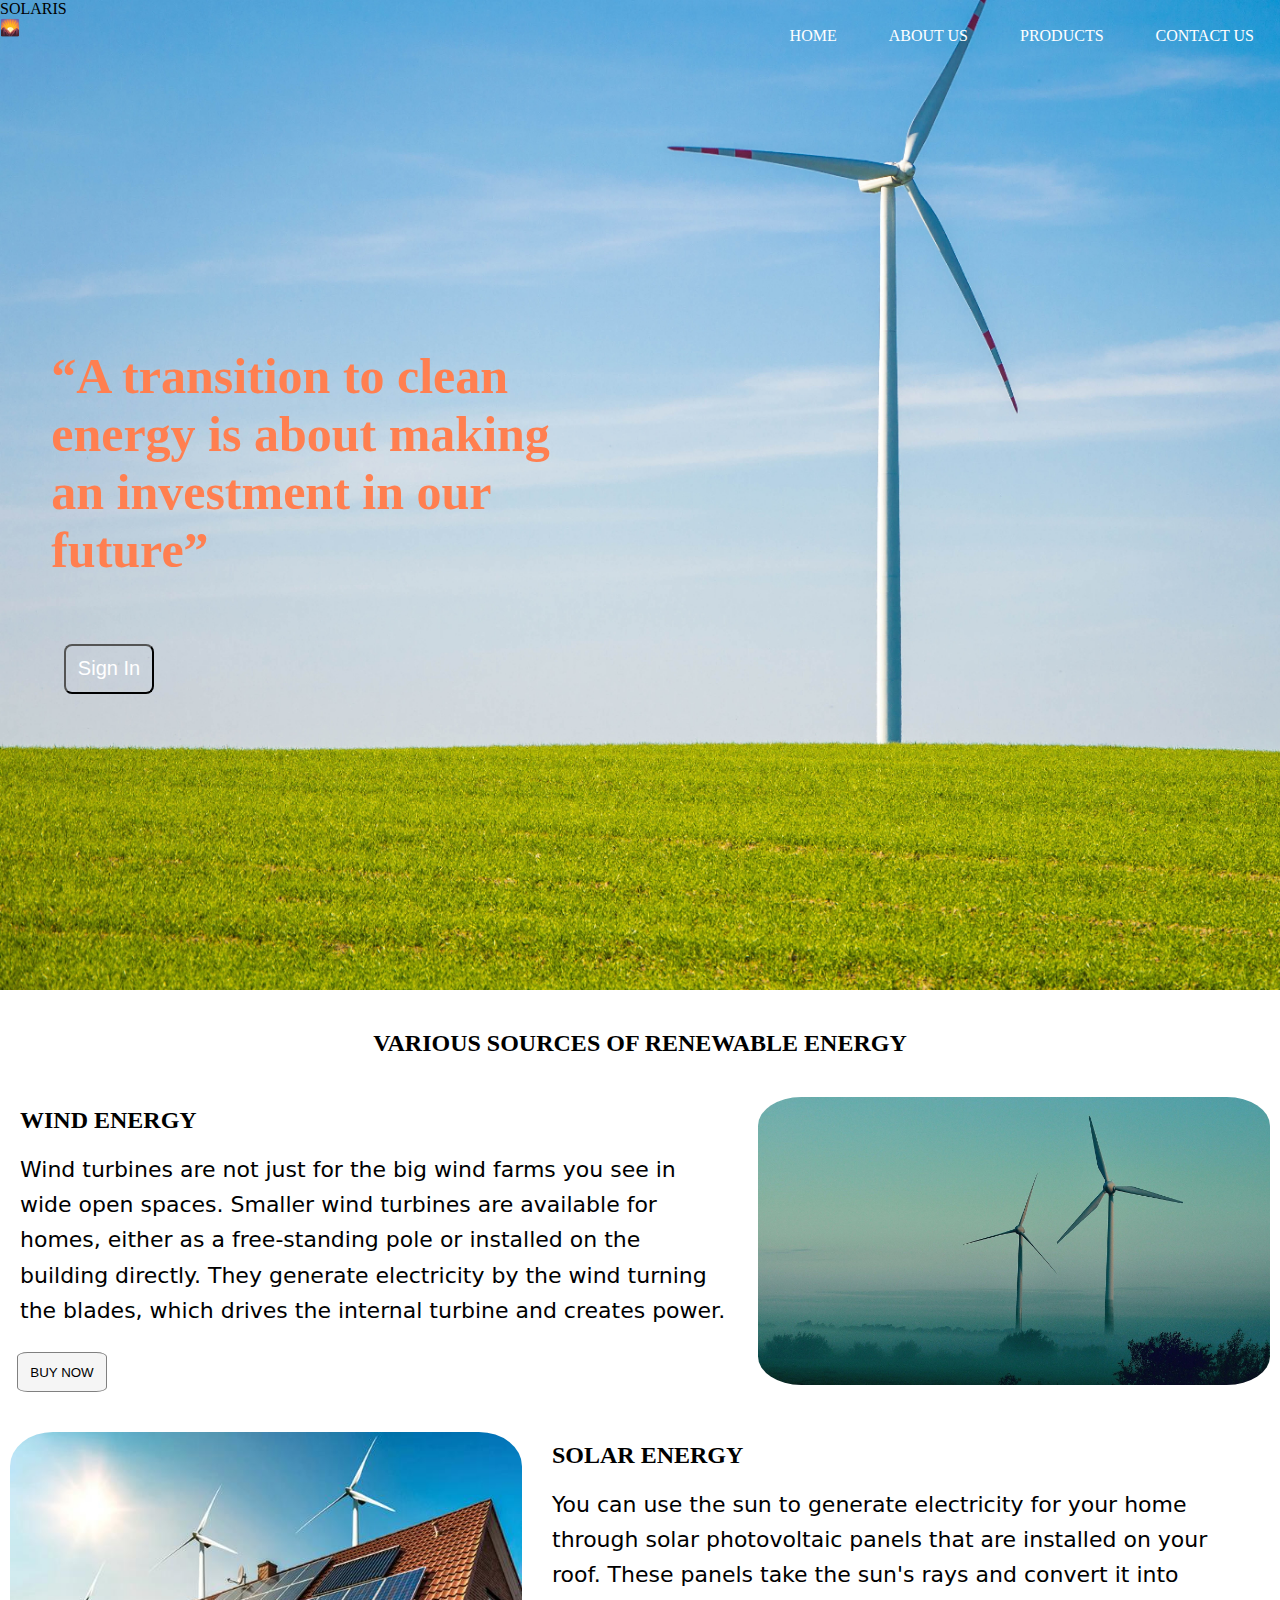
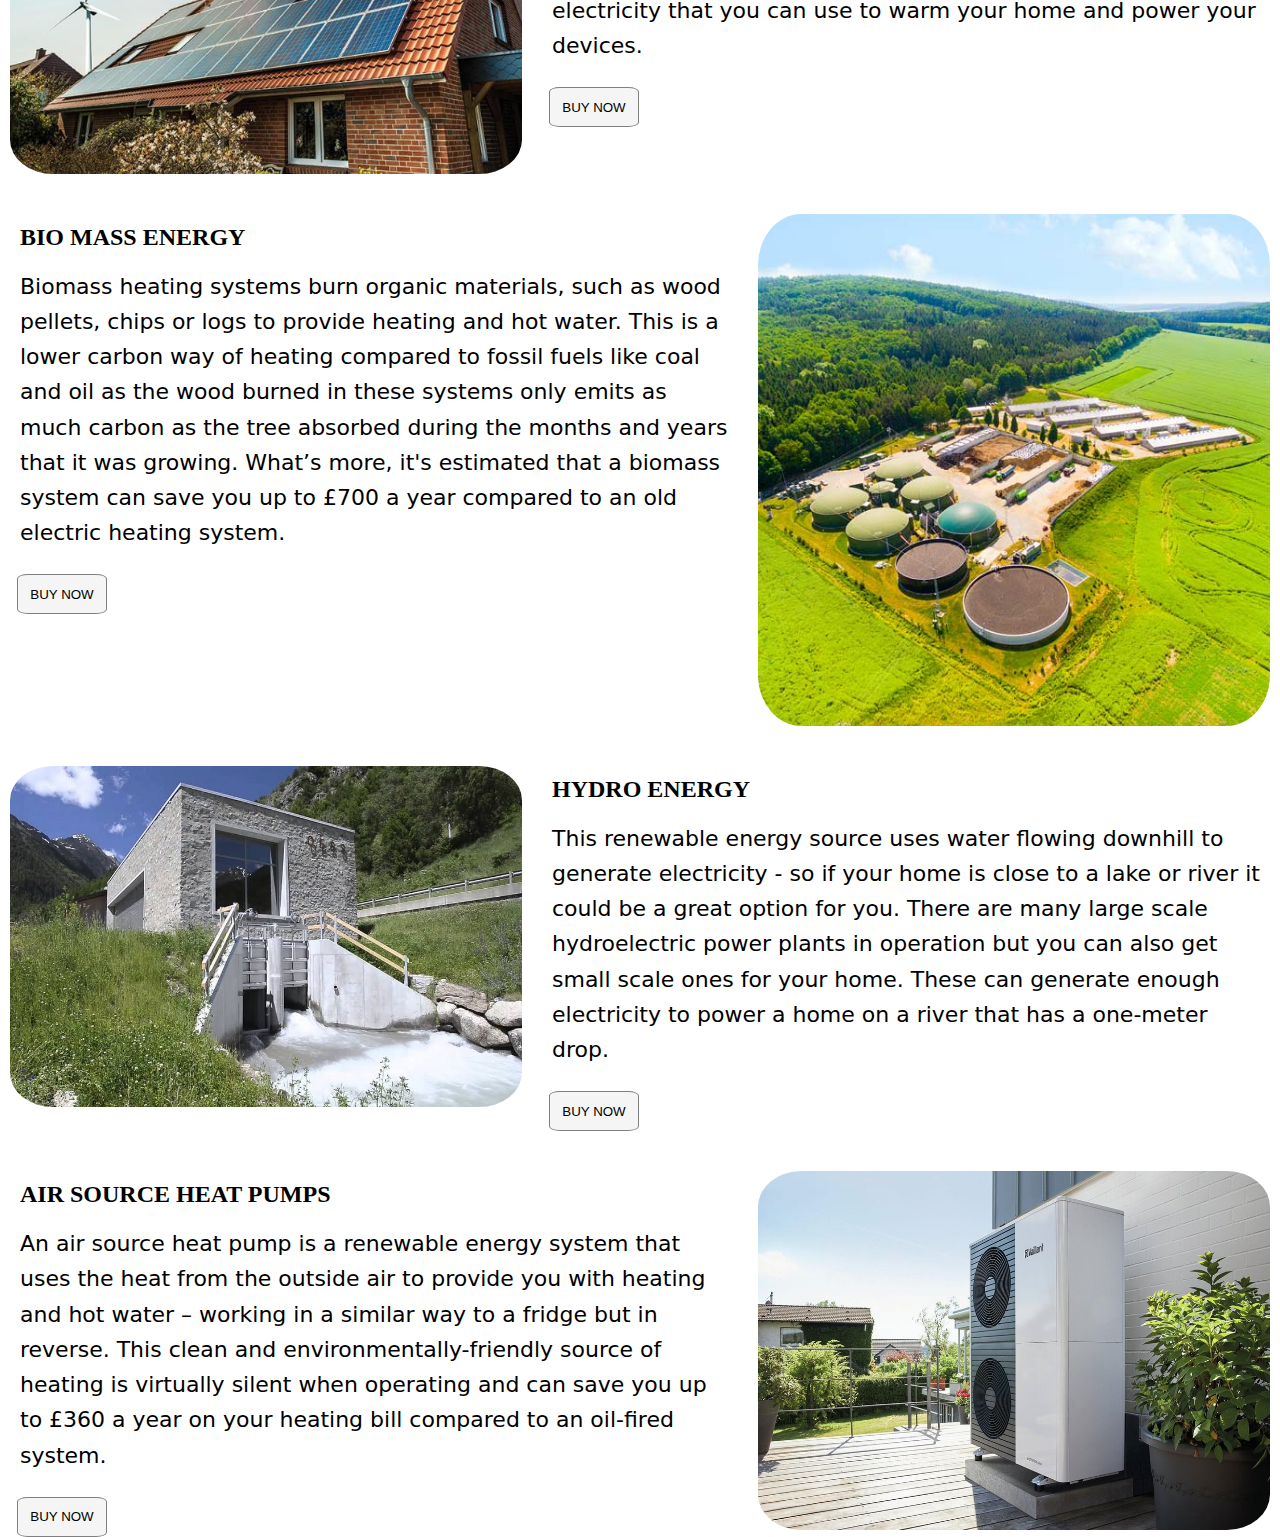
<file: Home/index.html>
<!DOCTYPE html>
<html lang="en" dir="ltr">
  <head>
    <meta charset="utf-8">
    <link rel="stylesheet" href="css/style.css">
    <link rel="stylesheet" href="D:/bootstrap/bootstrap-5.1.3-dist/css/bootstrap.min.css">
    <title>Renewable Products</title>
  </head>
  <body>
  <section class=" background">
    <nav class="navbar pt-0">
      <span class="fs-4 fw-bold position-absolute  ms-5 ps-2 mb-3 ">SOLARIS 🌄</span>
      <ul class="nav-list fs-5 fw-bold">
        <li><a href="C:\Users\VATSAL\Desktop\Major proj new\Home\index.html">HOME</a></li>
          <li><a href="C:\Users\VATSAL\Desktop\Major proj new\about us\about.html">ABOUT US</a></li>
          <li><a href="#product">PRODUCTS</a></li>
          <li><a href="C:\Users\VATSAL\Desktop\Major proj new\contact us\contact.html">CONTACT US</a></li>
      </ul>
    </nav>
  <span class="fs-1" id="Qoute">“A transition to clean energy is about making an investment in our future”</span>
 <button class="signin" type="button" name="button"><a style="text-decoration:none; color:inherit;" href="C:\Users\VATSAL\Desktop\Major proj new\signin\sign.html">Sign In</a></button>
</section/>

<section class="midcont">
  <h2 class="mb-5 pb-4" style="text-align:center;">VARIOUS SOURCES OF RENEWABLE ENERGY</h2>

  <div class="mida">
    <div class="midb">
      <h2 class="midtxt1">WIND ENERGY</h2>
    <span class="midtxt">Wind turbines are not just for the big wind farms you see in wide open spaces. Smaller wind turbines are available for homes, either as a free-standing pole or installed on the building directly. They generate electricity by the wind turning the blades, which drives the internal turbine and creates power. </span>
    <button class="button1" type="button" name="button">BUY NOW</button>
    </div>
    <img class="midimg" src="css/img10.jpg" alt="wind">
  </div>

  <div class="mida1">
    <div class="midb">
    <h2 class="midtxt1">SOLAR ENERGY</h2>
    <span class="midtxt">You can use the sun to generate electricity for your home through solar photovoltaic panels that are installed on your roof. These panels take the sun's rays and convert it into electricity that you can use to warm your home and power your devices. </span>
    <button class="button1" type="button" name="button">BUY NOW</button>
    </div>
    <img class="midimg" src="css/img4.jpg" alt="solar">
  </div>

  <div class="mida">
    <div class="midb">
    <h2 class="midtxt1">BIO MASS ENERGY</h2>
    <span class="midtxt">Biomass heating systems burn organic materials, such as wood pellets, chips or logs to provide heating and hot water. This is a lower carbon way of heating compared to fossil fuels like coal and oil as the wood burned in these systems only emits as much carbon as the tree absorbed during the months and years that it was growing. What’s more, it's estimated that a biomass system can save you up to £700 a year compared to an old electric heating system. </span>
    <button class="button1" type="button" name="button">BUY NOW</button>
    </div>
    <img class="midimg" src="css/img6.jpg" alt="BIO">
  </div>

  <div class="mida1">
    <div class="midb">
    <h2 class="midtxt1">HYDRO ENERGY</h2>
    <span class="midtxt">This renewable energy source uses water flowing downhill to generate electricity - so if your home is close to a lake or river it could be a great option for you. There are many large scale hydroelectric power plants in operation but you can also get small scale ones for your home. These can generate enough electricity to power a home on a river that has a one-meter drop.</span>
    <button class="button1" type="button" name="button">BUY NOW</button>
    </div>
    <img class="midimg" src="css/img7.jpg" alt="BIO">
  </div>

  <div class="mida">
    <div class="midb">
     <h2 class="midtxt1">AIR SOURCE HEAT PUMPS</h2>
     <span class="midtxt">An air source heat pump is a renewable energy system that uses the heat from the outside air to provide you with heating and hot water – working in a similar way to a fridge but in reverse.
     This clean and environmentally-friendly source of heating is virtually silent when operating and can save you up to £360 a year on your heating bill compared to an oil-fired system.</span>
     <button class="button1" type="button" name="button">BUY NOW</button>
    </div>
    <img class="midimg" src="css/img11.jpg" alt="heat pump">
  </div>


</section>

  </body>
</html>
</file>
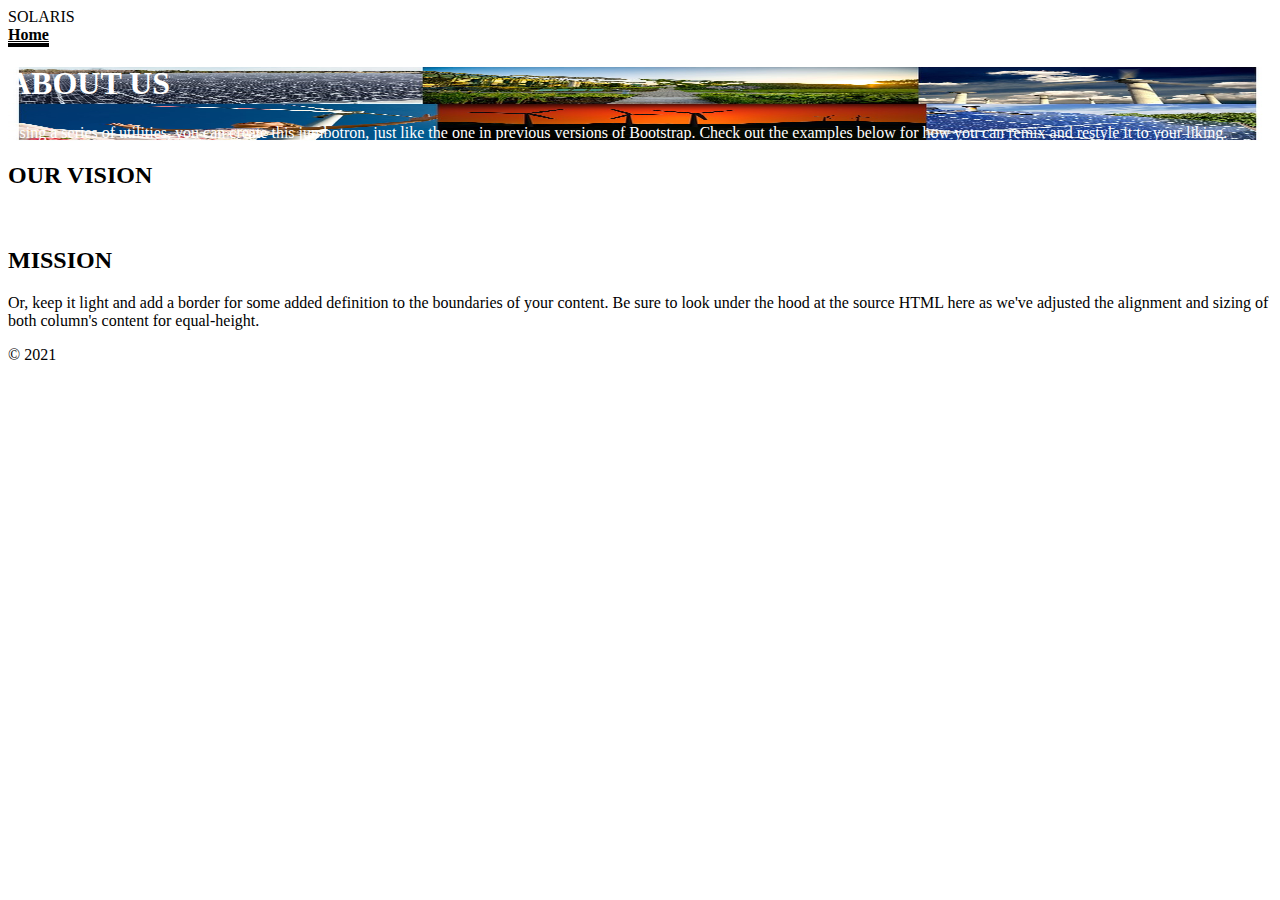
<file: about us/about.html>
<!doctype html>
<html lang="en">
  <head>
    <meta charset="utf-8">
    <meta name="viewport" content="width=device-width, initial-scale=1">
    <meta name="description" content="">
    <link rel="stylesheet" href="about.css">
    <link rel="stylesheet" href="D:/bootstrap/bootstrap-5.1.3-dist/css/bootstrap.min.css">
    <title>About Us</title>
  </head>
  <body>

<main>
  <div class="container py-4 ">
    <header class="mx-2">
     <div>
       <span class=" fw-bold fs-2 mb-0">SOLARIS</span>
       <nav class="nav nav-masthead justify-content-center float-md-end">
         <a class="nav-link active fs-5" aria-current="page" href="C:\Users\VATSAL\Desktop\Major proj new\Home\index.html">Home</a>
       </nav>
     </div>
   </header>

    <div class="p-5 mb-4 bg-light rounded-3 image2">
      <div class="container-fluid py-5">
        <h1 class="display-5 fw-bold">ABOUT US</h1>
        <p class="col-md-8 fs-4 ">Using a series of utilities, you can create this jumbotron, just like the one in previous versions of Bootstrap. Check out the examples below for how you can remix and restyle it to your liking.</p>
      </div>
    </div>

    <div class="row align-items-md-stretch">
      <div class="col-md-6">
        <div class="h-100 p-5 text-white bg-dark rounded-3">
          <h2>OUR VISION</h2>
          <p>Swap the background-color utility and add a `.text-*` color utility to mix up the jumbotron look. Then, mix and match with additional component themes and more.</p>
        </div>
      </div>
      <div class="col-md-6">
        <div class="h-100 p-5 bg-light border rounded-3">
          <h2>MISSION</h2>
          <p class="txtcolor">Or, keep it light and add a border for some added definition to the boundaries of your content. Be sure to look under the hood at the source HTML here as we've adjusted the alignment and sizing of both column's content for equal-height.</p>
        </div>
      </div>
    </div>

    <footer class="pt-3 mt-4 text-muted border-top">
      &copy; 2021
    </footer>
  </div>
</main>



  </body>
</html>
</file>
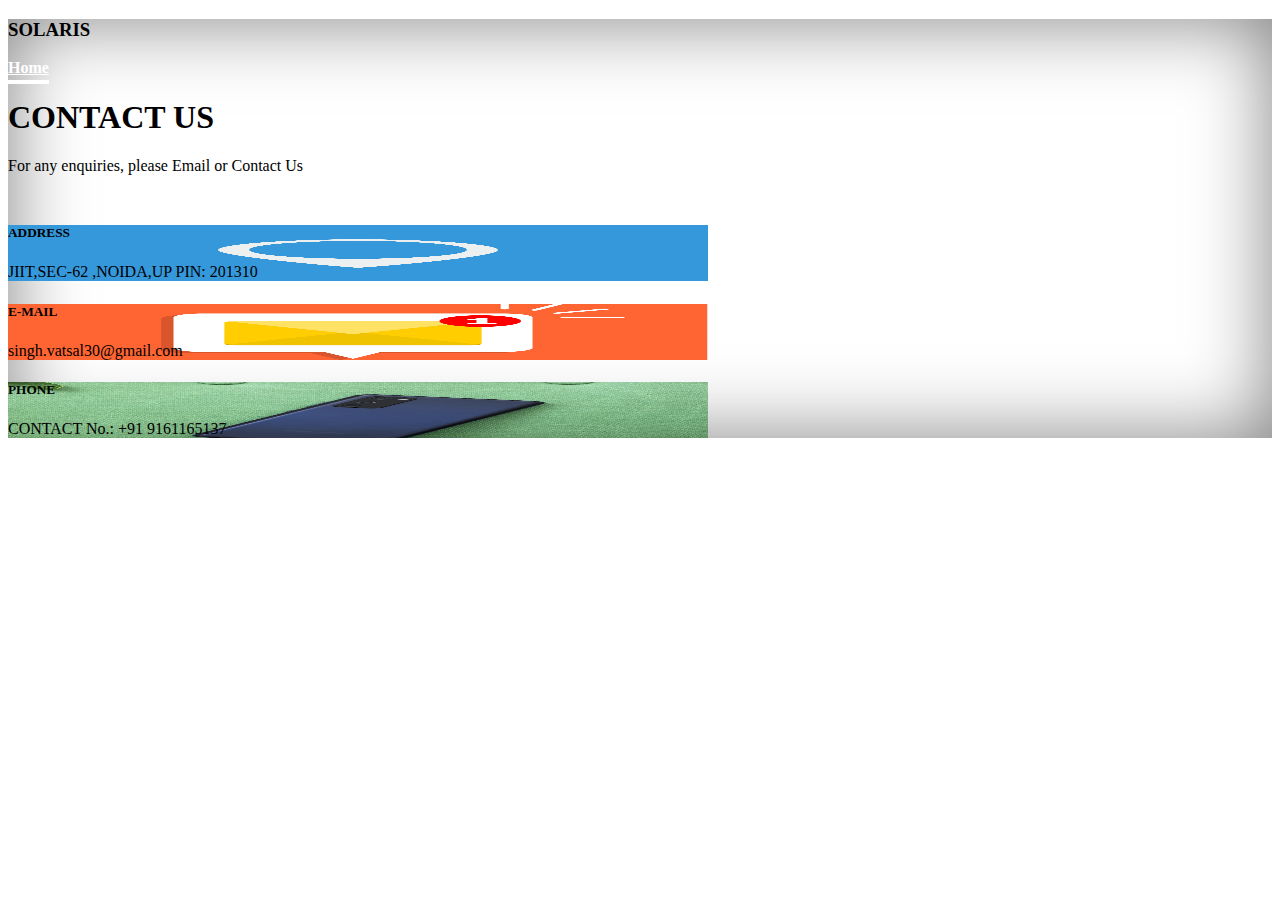
<file: contact us/contact.html>
<!doctype html>
<html lang="en" class="h-100">
  <head>
    <meta charset="utf-8">
    <meta name="viewport" content="width=device-width, initial-scale=1">
    <meta name="description" content="">
    <title>contact us</title>
<link rel="stylesheet" href="contact.css">
<link rel="stylesheet" href="D:/bootstrap/bootstrap-5.1.3-dist/css/bootstrap.min.css">
  </head>


  <body class="d-flex h-100 text-center text-white bg-dark">

<div class="cover-container d-flex w-100 h-100 p-3 mx-auto flex-column">
   <header class="mb-auto">
    <div>
      <h3 class="float-md-start mb-0">SOLARIS</h3>
      <nav class="nav nav-masthead justify-content-center float-md-end">
        <a class="nav-link active" aria-current="page" href="C:\Users\VATSAL\Desktop\Major proj new\Home\index.html">Home</a>
      </nav>
    </div>
  </header>

  <main class="px-3 ">
    <h1 >CONTACT US</h1>
    <p class="lead">For any enquiries, please Email or Contact Us</p>
  </main>

  <div class="row">
  <div class="col-sm-4">
    <div class="card" >
      <div class="card-body" style="background-image: url('card1.jpg');background-size: 100% 110%;">
        <h5 class="card-title">ADDRESS</h5>
        <p class="card-text"> JIIT,SEC-62 ,NOIDA,UP PIN: 201310</p>
      </div>
    </div>
  </div>
  <div class="col-sm-4">
    <div class="card">
      <div class="card-body"  style="background-image: url('card2.jpg');background-size: 100% 100%;">
        <h5 class="card-title">E-MAIL</h5>
        <p class="card-text">singh.vatsal30@gmail.com</p>
      </div>
    </div>
  </div>
  <div class="col-sm-4">
    <div class="card">
      <div class="card-body"  style="background-image: url('card3.png');background-size: 100% 100%;">
        <h5 class="card-title">PHONE</h5>
        <p class="card-text">CONTACT No.: +91 9161165137</p>
      </div>
    </div>
  </div>
</div>
</div>

  </body>
</html>
</file>
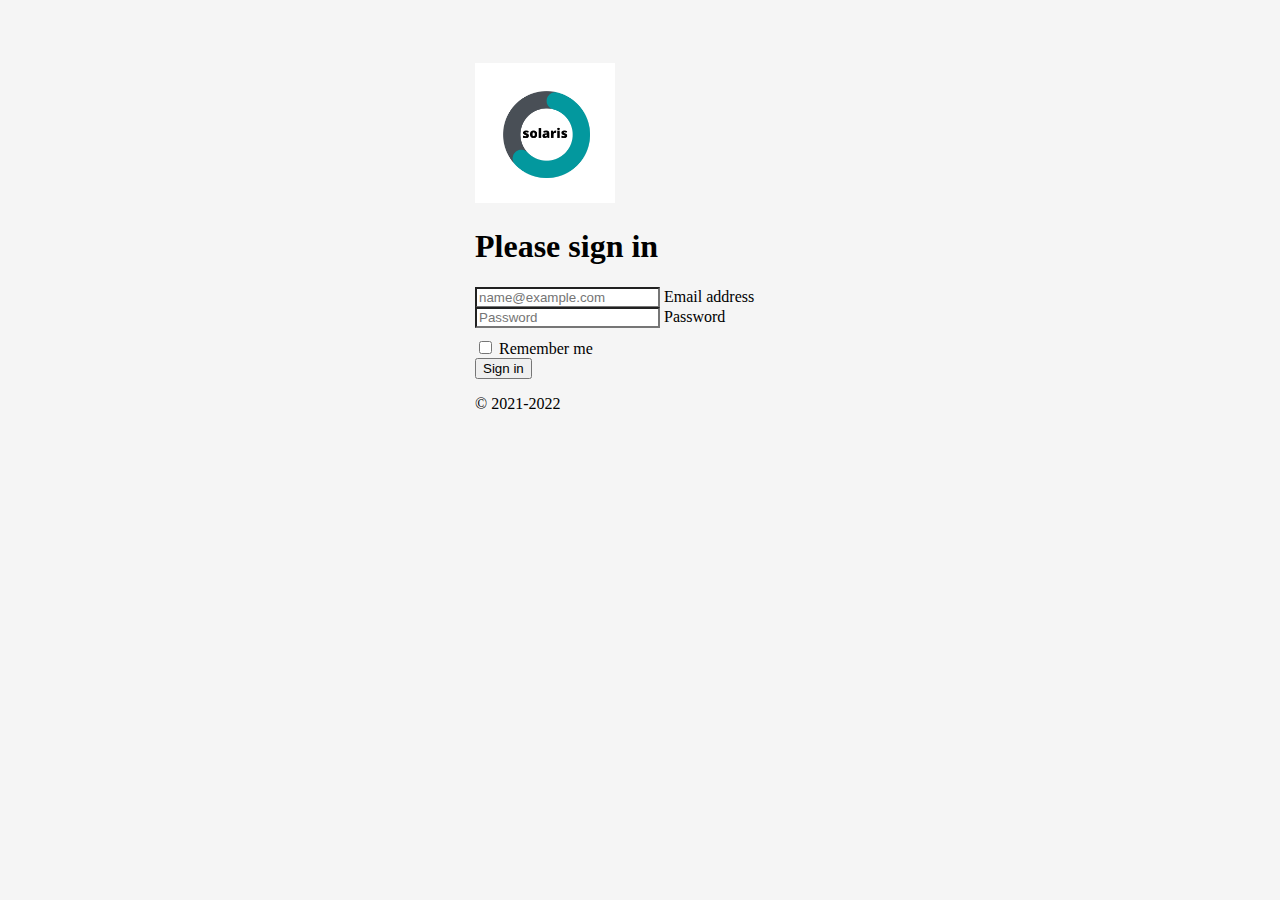
<file: signin/sign.html>
<!DOCTYPE html>
<html lang="en" dir="ltr">
  <head>
    <meta charset="utf-8">
    <link rel="stylesheet" href="signin.css">
    <link rel="stylesheet" href="D:/bootstrap/bootstrap-5.1.3-dist/css/bootstrap.min.css">

    <title>Renewable Products</title>
  </head>
  <body class="text-center">
    <main class="form-signin">
      <form>
        <img class="mb-4" src="../Home/css/solaris.png" alt="" width="140px" height="140px">
        <h1 class="h3 mb-3 fw-normal">Please sign in</h1>

        <div class="form-floating">
          <input type="email" class="form-control" id="floatingInput" placeholder="name@example.com">
          <label for="floatingInput">Email address</label>
        </div>
        <div class="form-floating">
          <input type="password" class="form-control" id="floatingPassword" placeholder="Password">
          <label for="floatingPassword">Password</label>
        </div>

        <div class="checkbox mb-3">
          <label>
            <input type="checkbox" value="remember-me"> Remember me
          </label>
        </div>
        <button class="w-100 btn btn-lg btn-primary" type="submit">Sign in</button>
        <p class="mt-5 mb-3 text-muted">&copy; 2021-2022</p>
      </form>
    </main>
  </body>
</html>
</file>
<file: Home/css/style.css>
*{
  margin: 0;
  padding: 0;
}
.navbar{
  display: flex;
  background-color: transparent;
}
.logo img{
      height: 54px;
      width: 96px;
   border-radius: 30%;
   padding: 9px 18px;
}
.logo div{
      height: 54px;
      width: 96px  ;
}
#Qoute{
   font-size: 50px;
    position: absolute;
    right: 56%;
    height: 319px;
    left: 4%;
    top: 35%;
    font-weight: bold;
    color: coral;
}
.nav-list{
  width: 100%;
  display: flex;
  align-items: center;
  justify-content: flex-end;
}
.nav-list li{
 list-style: none;
 padding: 27px 26px;
}
.nav-list a{
 text-decoration: none;
 color: white;
}
.background{
   background-image: url('img1.jpg');
   background-size: cover;
   height: 110vh ;
   top: 10px
   background-position: center;
   position: relative;
}
.signin{
  position: absolute;
 top:65%;
 left: 5%;
 height: 50px;
 width: 90px;
 border-radius: 8px;
 background-color: transparent;
 color: white;
 font-size:20px;
}
.midcont{
  padding-top: 40px;
  BACKGROUND-COLOR: white;
}
.mida{
 display: flex;
 margin-top:40px;
}
.mida1{
  display: flex;
  margin-top:40px;
  flex-direction: row-reverse;
}
.midb{
  display: flex;
  flex-direction:column;
  align-items:flex-start;
}
.midimg{
  height:40%;
  width: 40%;
  border-radius: 10%;
  padding-right: 10px;
  padding-left: 10px;
}
.midimg:hover{
  height:40%;
  width: 40%;
  border-radius: 10%;
  padding-right: 10px;
  padding-left: 10px;
  -webkit-transform: scaleX(-1);
  transform: scaleX(-1);
}
.midtxt{
    font-size: 22px;
    font-stretch: extra-expanded;
    padding-left: 14px;
    font-family: system-ui;
    font-weight: lighter;
    line-height: 1.6em;
    text-align: left;
    padding:0 20px 0 20px;
}
.midtxt1{
  padding-bottom: 18px;
  padding-left: 20px;
  margin-top: 10px;
}
.button1{
    width: 90px;
    height: 40px;
    border-radius: 12%;
    margin: 24px 0 0 17px;
    background-color: whitesmoke;
    border: 1.5px grey solid
}
</file>
<file: about us/about.css>
.nav-masthead .nav-link {
  padding: 0 0;
  font-weight: 700;
  color: rgba(255, 255, 255, .5);
  background-color: transparent;
  border-bottom: .25rem solid transparent;
}

.nav-masthead .nav-link:hover,
.nav-masthead .nav-link:focus {
  border-bottom-color: grey;
}

.nav-masthead .nav-link + .nav-link {
  margin-left: 1rem;
}

h1,p{color:white;}

.txtcolor{color:black;}

.nav-masthead .active {
  color: black;
  border-bottom-color: black;
  margin-right: 20px;
}

 .image2{
  background-image: url('img2.jpg');
  background-size: 100% 100%;
}
</file>
<file: contact us/contact.css>
.btn-secondary,
.btn-secondary:hover,
.btn-secondary:focus {
  color: #333;
  text-shadow: none; /* Prevent inheritance from `body` */
}


body {
  box-shadow: inset 0 0 5rem rgba(0, 0, 0, .5);
}

.cover-container {
  max-width: 700px;
}

.nav-masthead .nav-link {
  padding: .25rem 0;
  font-weight: 700;
  color: rgba(255, 255, 255, .5);
  background-color: transparent;
  border-bottom: .25rem solid transparent;
}

.nav-masthead .nav-link:hover,
.nav-masthead .nav-link:focus {
  border-bottom-color: rgba(255, 255, 255, .25);
}

.nav-masthead .nav-link + .nav-link {
  margin-left: 1rem;
}

.nav-masthead .active {
  color: #fff;
  border-bottom-color: #fff;
}

.px-3{
  margin-bottom: 50px;
}
.row{
  margin-bottom: 120px;
}

h5,.card-text{
  color: black;
}
</file>
<file: signin/signin.css>
body {
  height: 100%;
}

body {
  display: flex;
  align-items: center;
  padding-top: 40px;
  padding-bottom: 40px;
  background-color: #f5f5f5;
}

.form-signin {
  width: 100%;
  max-width: 330px;
  padding: 15px;
  margin: auto;
}

.form-signin .checkbox {
  font-weight: 400;
}

.form-signin .form-floating:focus-within {
  z-index: 2;
}

.form-signin input[type="email"] {
  margin-bottom: -1px;
  border-bottom-right-radius: 0;
  border-bottom-left-radius: 0;
}

.form-signin input[type="password"] {
  margin-bottom: 10px;
  border-top-left-radius: 0;
  border-top-right-radius: 0;
}
</file>
